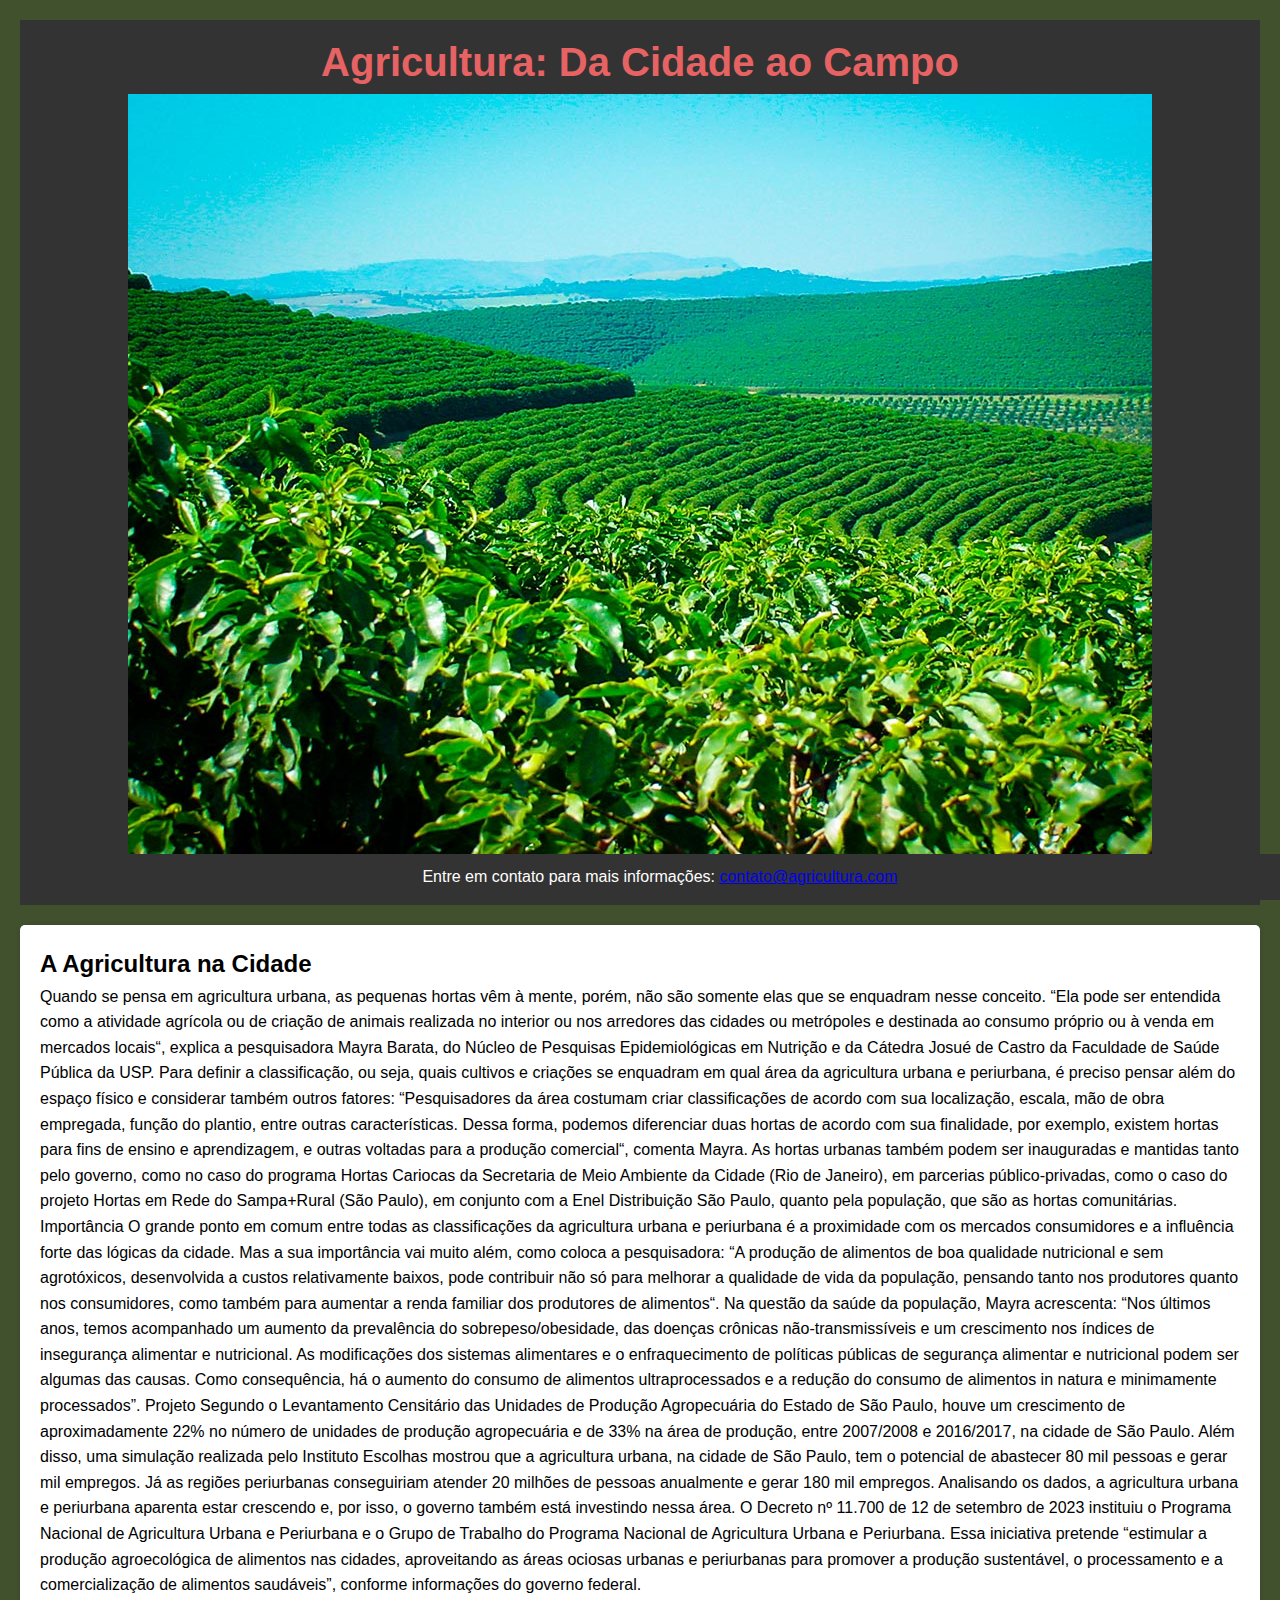
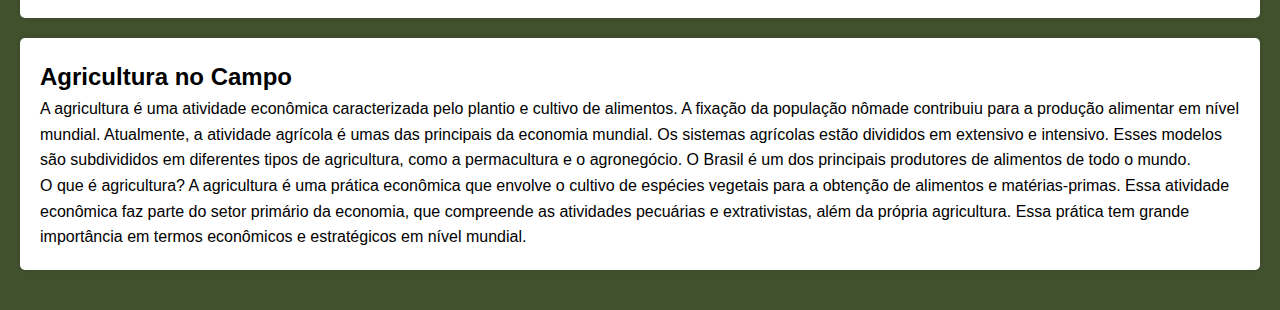
<file: index.html>
<!DOCTYPE html>
<html lang="pt-br">
<head>
    <meta charset="UTF-8">
    <meta http-equiv="X-UA-Compatible" content="IE=edge">
    <meta name="viewport" content="width=device-width, initial-scale=1.0">
    <title>Agrinho 2024 - Cauanne</title>
    <link href="estilo.css" rel="styleSheet">
</head>
<body>
    <header>
        <h1>Agricultura: Da Cidade ao Campo</h1>
        <img src="246249.jpg" alt="Agricultura" class="header-image">
        <nav>
            <ul>
                <li><a href="#cidade">A Agricultura na Cidade</a></li>
                <li><a href="#campo">Agricultura no Campo</a></li>
                <li><a href="#contato">Contato</a></li>
            </ul>
        </nav>
    </header>
    
    <section id="cidade">
        <h2>A Agricultura na Cidade</h2>
        <p>Quando se pensa em agricultura urbana, as pequenas hortas vêm à mente, porém, não são somente elas que se enquadram nesse conceito. “Ela pode ser entendida como a atividade agrícola ou de criação de animais realizada no interior ou nos arredores das cidades ou metrópoles e destinada ao consumo próprio ou à venda em mercados locais“, explica a pesquisadora Mayra Barata, do Núcleo de Pesquisas Epidemiológicas em Nutrição e da Cátedra Josué de Castro da Faculdade de Saúde Pública da USP.
            Para definir a classificação, ou seja, quais cultivos e criações se enquadram em qual área da agricultura urbana e periurbana, é preciso pensar além do espaço físico e considerar também outros fatores: “Pesquisadores da área costumam criar classificações de acordo com sua localização, escala, mão de obra empregada, função do plantio, entre outras características. Dessa forma, podemos diferenciar duas hortas de acordo com sua finalidade, por exemplo, existem hortas para fins de ensino e aprendizagem, e outras voltadas para a produção comercial“, comenta Mayra. 
            
            As hortas urbanas também podem ser inauguradas e mantidas tanto pelo governo, como no caso do programa Hortas Cariocas da Secretaria de Meio Ambiente da Cidade (Rio de Janeiro), em parcerias público-privadas, como o caso do projeto Hortas em Rede do Sampa+Rural (São Paulo), em conjunto com a Enel Distribuição São Paulo, quanto pela população, que são as hortas comunitárias.
            
            Importância
            O grande ponto em comum entre todas as classificações da agricultura urbana e periurbana é a proximidade com os mercados consumidores e a influência forte das lógicas da cidade. Mas a sua importância vai muito além, como coloca a pesquisadora: “A produção de alimentos de boa qualidade nutricional e sem agrotóxicos, desenvolvida a custos relativamente baixos, pode contribuir não só para melhorar a qualidade de vida da população, pensando tanto nos produtores quanto nos consumidores, como também para aumentar a renda familiar dos produtores de alimentos“.
            
            Na questão da saúde da população, Mayra acrescenta: “Nos últimos anos, temos acompanhado um aumento da prevalência do sobrepeso/obesidade, das doenças crônicas não-transmissíveis e um crescimento nos índices de insegurança alimentar e nutricional. As modificações dos sistemas alimentares e o enfraquecimento de políticas públicas de segurança alimentar e nutricional podem ser algumas das causas. Como consequência, há o aumento do consumo de alimentos ultraprocessados e a redução do consumo de alimentos in natura e minimamente processados”. 
            
            Projeto
            Segundo o Levantamento Censitário das Unidades de Produção Agropecuária do Estado de São Paulo, houve um crescimento de aproximadamente 22% no número de unidades de produção agropecuária e de 33% na área de produção, entre 2007/2008 e 2016/2017, na cidade de São Paulo.
            
            Além disso, uma simulação realizada pelo Instituto Escolhas mostrou que a agricultura urbana, na cidade de São Paulo, tem o potencial de abastecer 80 mil pessoas e gerar mil empregos. Já as regiões periurbanas conseguiriam atender 20 milhões de pessoas anualmente e gerar 180 mil empregos. 
            
            Analisando os dados, a agricultura urbana e periurbana aparenta estar crescendo e, por isso, o governo também está investindo nessa área. O Decreto nº 11.700 de 12 de setembro de 2023 instituiu o Programa Nacional de Agricultura Urbana e Periurbana e o Grupo de Trabalho do Programa Nacional de Agricultura Urbana e Periurbana. Essa iniciativa pretende “estimular a produção agroecológica de alimentos nas cidades, aproveitando as áreas ociosas urbanas e periurbanas para promover a produção sustentável, o processamento e a comercialização de alimentos saudáveis”, conforme informações do governo federal.</p>
    </section>
    
    <section id="campo">
        <h2>Agricultura no Campo</h2>
        <p>A agricultura é uma atividade econômica caracterizada pelo plantio e cultivo de alimentos. A fixação da população nômade contribuiu para a produção alimentar em nível mundial. Atualmente, a atividade agrícola é umas das principais da economia mundial. Os sistemas agrícolas estão divididos em extensivo e intensivo. Esses modelos são subdivididos em diferentes tipos de agricultura, como a permacultura e o agronegócio. O Brasil é um dos principais produtores de alimentos de todo o mundo.</p>
        <p>O que é agricultura?
            A agricultura é uma prática econômica que envolve o cultivo de espécies vegetais para a obtenção de alimentos e matérias-primas. Essa atividade econômica faz parte do setor primário da economia, que compreende as atividades pecuárias e extrativistas, além da própria agricultura. Essa prática tem grande importância em termos econômicos e estratégicos em nível mundial.</p>
    </section>
    
    <footer id="contato">
        <p>Entre em contato para mais informações: <a href="mailto:contato@agricultura.com">contato@agricultura.com</a></p>
    </footer>
    
    </body>
    </html>
</body>
</html>
</file>
<file: estilo.css>
* {
    margin: 0;
    padding: 0;
    box-sizing: border-box;
}

/* Estilos gerais */
body {
    font-family: Arial, sans-serif;
    line-height: 1.6;
    background-color: #41502d;
    padding: 20px;
}

header {
    background-color: #333;
    color: #e76363;
    padding: 10px 0;
    text-align: center;
    margin-bottom: 20px;
}

header h1 {
    font-size: 2.5rem;
}

nav ul {
    list-style-type: none;
}

nav ul li {
    display: inline;
    margin-right: 20px;
}

nav ul li a {
    color: #678cf1;
    text-decoration: none;
    font-weight: bold;
}

nav ul li a:hover {
    text-decoration: underline;
}

section {
    background-color: #fff;
    padding: 20px;
    margin-bottom: 20px;
    border-radius: 5px;
    box-shadow: 0 0 5px rgba(0, 0, 0, 0.1);
}

footer {
    background-color: #333;
    color: #fff;
    text-align: center;
    padding: 10px 0;
    position: fixed;
    bottom: 0;
    width: 100%;
}
</file>
